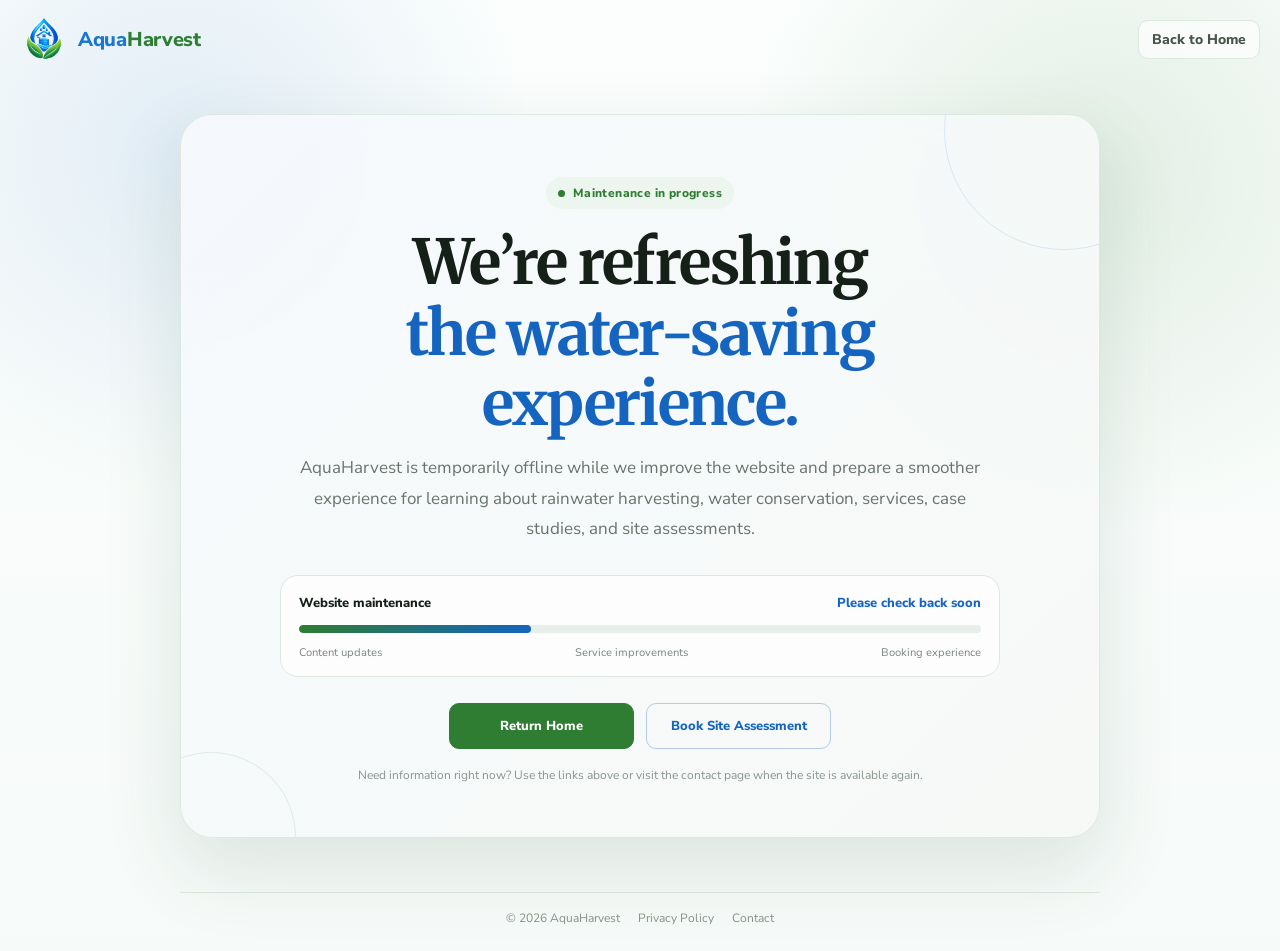
<file: maintenance.html>
<!DOCTYPE html>
<html lang="en" dir="ltr">
<head>
    <meta charset="UTF-8">
    <meta name="viewport" content="width=device-width, initial-scale=1.0">
    <meta name="description" content="AquaHarvest is temporarily undergoing website maintenance. Please check back soon.">
    <title>Under Maintenance | AquaHarvest</title>
    <link rel="preconnect" href="https://fonts.googleapis.com">
    <link rel="preconnect" href="https://fonts.gstatic.com" crossorigin>
    <link href="https://fonts.googleapis.com/css2?family=Merriweather:wght@400;700;900&family=Nunito+Sans:wght@400;500;600;700;800&display=swap" rel="stylesheet">
    <link rel="stylesheet" href="maintenance.css">
    <link rel="icon" type="image/png" href="aquaharvest-logo.png" sizes="32x32">

</head>
<body>

    <header class="maintenance-header">
        <a href="index.html" class="brand-logo" aria-label="AquaHarvest Home">
            <img src="./aquaharvest-logo.png" alt="AquaHarvest logo" width="48" height="48">
            <span class="brand-name"><span class="aqua-text">Aqua</span><span class="harvest-text">Harvest</span></span>
        </a>
        <a href="index.html" class="back-home">Back to Home</a>
    </header>

    <main class="maintenance-main">
        <section class="maintenance-card" aria-labelledby="maintenance-title">
            <div class="water-orbit orbit-one"></div>
            <div class="water-orbit orbit-two"></div>
<!-- 
            <div class="maintenance-icon" aria-hidden="true">
                <svg viewBox="0 0 80 80" role="img">
                    <path d="M40 8C40 8 19 31 19 48.2C19 61.1 28.4 71 40 71s21-9.9 21-22.8C61 31 40 8 40 8Z"></path>
                    <path d="M31 53c2.4 4.7 6 7.1 10.9 7.1" class="drop-line"></path>
                </svg>
            </div> -->

            <span class="status-badge"><span class="status-dot"></span>Maintenance in progress</span>

            <h1 id="maintenance-title">We’re refreshing<br><span>the water-saving experience.</span></h1>

            <p class="maintenance-copy">
                AquaHarvest is temporarily offline while we improve the website and prepare a smoother experience
                for learning about rainwater harvesting, water conservation, services, case studies, and site assessments.
            </p>

            <div class="progress-card" aria-label="Maintenance status">
                <div class="progress-top">
                    <span>Website maintenance</span>
                    <span>Please check back soon</span>
                </div>
                <div class="progress-track"><span></span></div>
                <div class="progress-notes">
                    <span>Content updates</span>
                    <span>Service improvements</span>
                    <span>Booking experience</span>
                </div>
            </div>

            <div class="actions">
                <a href="index.html" class="primary-btn">Return Home</a>
                <a href="book-now.html" class="secondary-btn">Book Site Assessment</a>
            </div>

            <p class="support-note">
                Need information right now? Use the links above or visit the contact page when the site is available again.
            </p>
        </section>
    </main>

    <footer class="maintenance-footer">
        <span>&copy; 2026 AquaHarvest</span>
        <a href="privacy-policy.html">Privacy Policy</a>
        <a href="contact.html">Contact</a>
    </footer>

</body>
</html>
</file>
<file: maintenance.css>
:root {
    --primary: #2e7d32;
    --secondary: #1565c0;
    --logo-blue: #1976d2;
    --logo-green: #2e7d32;
    --bg: #f6faf8;
    --surface: rgba(255,255,255,.9);
    --text: #152018;
    --muted: #68756d;
    --border: #dce7e0;
    --shadow: 0 30px 80px rgba(20, 70, 40, .12);
}

* { box-sizing: border-box; }
html, body { min-height: 100%; }
body {
    margin: 0;
    font-family: "Nunito Sans", Arial, sans-serif;
    color: var(--text);
    background:
        radial-gradient(circle at 14% 15%, rgba(21,101,192,.11), transparent 26%),
        radial-gradient(circle at 86% 18%, rgba(46,125,50,.12), transparent 27%),
        linear-gradient(180deg, #fbfefd 0%, var(--bg) 100%);
}

a { color: inherit; }

.maintenance-header {
    width: min(1240px, calc(100% - 40px));
    min-height: 78px;
    margin: 0 auto;
    display: flex;
    align-items: center;
    justify-content: space-between;
    gap: 20px;
}
.brand-logo {
    display: inline-flex;
    align-items: center;
    gap: 10px;
    text-decoration: none;
}
.brand-logo img { display: block; width: 48px; height: 48px; object-fit: contain; }
.brand-name {
    font-size: 20px;
    font-weight: 800;
    letter-spacing: -.3px;
}
.aqua-text { color: var(--logo-blue); }
.harvest-text { color: var(--logo-green); }
.back-home {
    text-decoration: none;
    font-size: 14px;
    font-weight: 800;
    color: #46544a;
    padding: 9px 13px;
    border: 1px solid var(--border);
    border-radius: 10px;
    background: rgba(255,255,255,.7);
}
.back-home:hover { color: var(--primary); border-color: rgba(46,125,50,.3); }

.maintenance-main {
    min-height: calc(100vh - 136px);
    display: grid;
    place-items: center;
    padding: 36px 20px 54px;
}
.maintenance-card {
    position: relative;
    width: min(920px, 100%);
    padding: 62px 64px 54px;
    text-align: center;
    border: 1px solid rgba(220,231,224,.95);
    border-radius: 32px;
    background: var(--surface);
    box-shadow: var(--shadow);
    overflow: hidden;
    backdrop-filter: blur(12px);
}
.maintenance-card::before {
    content: "";
    position: absolute;
    inset: 0;
    background: linear-gradient(135deg, rgba(21,101,192,.035), rgba(46,125,50,.045));
    pointer-events: none;
}
.water-orbit {
    position: absolute;
    border: 1px solid rgba(21,101,192,.12);
    border-radius: 50%;
    pointer-events: none;
}
.orbit-one { width: 240px; height: 240px; top: -105px; right: -85px; }
.orbit-two { width: 170px; height: 170px; bottom: -85px; left: -55px; border-color: rgba(46,125,50,.12); }

.maintenance-icon {
    position: relative;
    z-index: 1;
    width: 82px;
    height: 82px;
    margin: 0 auto 20px;
    display: grid;
    place-items: center;
    border-radius: 24px;
    background: #eef5f0;
    border: 1px solid #dce7e0;
}
.maintenance-icon svg { width: 50px; height: 50px; fill: none; stroke: var(--secondary); stroke-width: 2.5; stroke-linecap: round; stroke-linejoin: round; }
.maintenance-icon .drop-line { stroke: var(--primary); }
.status-badge {
    position: relative;
    z-index: 1;
    display: inline-flex;
    align-items: center;
    gap: 8px;
    padding: 8px 12px;
    border-radius: 999px;
    background: #edf5ef;
    color: var(--primary);
    font-size: 12px;
    font-weight: 800;
    letter-spacing: .4px;
}
.status-dot { width: 7px; height: 7px; border-radius: 50%; background: var(--primary); }

h1 {
    position: relative;
    z-index: 1;
    margin: 18px auto 14px;
    max-width: 720px;
    font-family: "Merriweather", Georgia, serif;
    font-size: clamp(38px, 6vw, 62px);
    line-height: 1.14;
    letter-spacing: -1.7px;
}
h1 span { color: var(--secondary); }
.maintenance-copy {
    position: relative;
    z-index: 1;
    max-width: 690px;
    margin: 0 auto;
    color: var(--muted);
    font-size: 17px;
    line-height: 1.8;
}

.progress-card {
    position: relative;
    z-index: 1;
    max-width: 720px;
    margin: 30px auto 0;
    padding: 18px 18px 16px;
    border: 1px solid var(--border);
    border-radius: 18px;
    background: rgba(255,255,255,.72);
    text-align: left;
}
.progress-top, .progress-notes {
    display: flex;
    justify-content: space-between;
    gap: 14px;
}
.progress-top { font-size: 13px; font-weight: 800; }
.progress-top span:last-child { color: var(--secondary); }
.progress-track {
    height: 8px;
    margin: 13px 0 12px;
    overflow: hidden;
    border-radius: 999px;
    background: #e7efea;
}
.progress-track span {
    display: block;
    width: 34%;
    animation: maintenanceProgress 2.8s ease-in-out infinite;
    height: 100%;
    border-radius: inherit;
    background: linear-gradient(90deg, var(--primary), var(--secondary));
}
.progress-notes { font-size: 11px; color: #7a877f; }

.actions {
    position: relative;
    z-index: 1;
    display: flex;
    justify-content: center;
    flex-wrap: wrap;
    gap: 12px;
    margin-top: 26px;
}
.primary-btn, .secondary-btn {
    min-width: 185px;
    padding: 13px 18px;
    border-radius: 10px;
    text-decoration: none;
    font-size: 13px;
    font-weight: 800;
    transition: transform .2s ease, box-shadow .2s ease, background .2s ease;
}
.primary-btn { background: var(--primary); color: #fff; border: 1px solid var(--primary); }
.secondary-btn { background: transparent; color: var(--secondary); border: 1px solid rgba(21,101,192,.3); }
.primary-btn:hover, .secondary-btn:hover { transform: translateY(-2px); box-shadow: 0 10px 22px rgba(26,65,43,.10); }
.primary-btn:hover { background: #256b2a; }
.secondary-btn:hover { background: #f0f6fc; }
.support-note {
    position: relative;
    z-index: 1;
    margin: 18px 0 0;
    color: #89958d;
    font-size: 12px;
}

.maintenance-footer {
    width: min(920px, calc(100% - 40px));
    margin: 0 auto;
    padding: 17px 0 25px;
    display: flex;
    justify-content: center;
    align-items: center;
    gap: 18px;
    flex-wrap: wrap;
    border-top: 1px solid var(--border);
    color: #87938b;
    font-size: 12px;
}
.maintenance-footer a { text-decoration: none; }
.maintenance-footer a:hover { color: var(--primary); }

@media (prefers-color-scheme: dark) {
    :root {
        --bg: #0f1511;
        --surface: rgba(20, 29, 23, .92);
        --text: #edf5ef;
        --muted: #a9b6ad;
        --border: #28352d;
        --shadow: 0 30px 80px rgba(0,0,0,.25);
    }
    body {
        background:
            radial-gradient(circle at 14% 15%, rgba(21,101,192,.12), transparent 26%),
            radial-gradient(circle at 86% 18%, rgba(46,125,50,.10), transparent 27%),
            linear-gradient(180deg, #0d130f 0%, #111a14 100%);
    }
    .back-home { color: #bdc9c1; background: rgba(20,29,23,.72); }
    .maintenance-icon, .status-badge { background: #18271d; border-color: #2a3a30; }
    .progress-card { background: rgba(20,29,23,.72); }
    .progress-track { background: #203027; }
    .secondary-btn:hover { background: #132130; }
}

@media (max-width: 680px) {
    .maintenance-header { width: min(100% - 28px, 1240px); }
    .maintenance-main { min-height: calc(100vh - 132px); padding: 24px 14px 38px; }
    .maintenance-card { padding: 44px 22px 34px; border-radius: 24px; }
    .maintenance-copy { font-size: 15px; }
    .progress-top, .progress-notes { flex-direction: column; gap: 5px; }
    .actions { flex-direction: column; }
    .primary-btn, .secondary-btn { width: 100%; min-width: 0; }
    .maintenance-footer { width: min(100% - 28px, 920px); }
}

@keyframes maintenanceProgress {
    0% { transform: translateX(-120%); }
    50% { transform: translateX(120%); }
    100% { transform: translateX(300%); }
}
</file>
